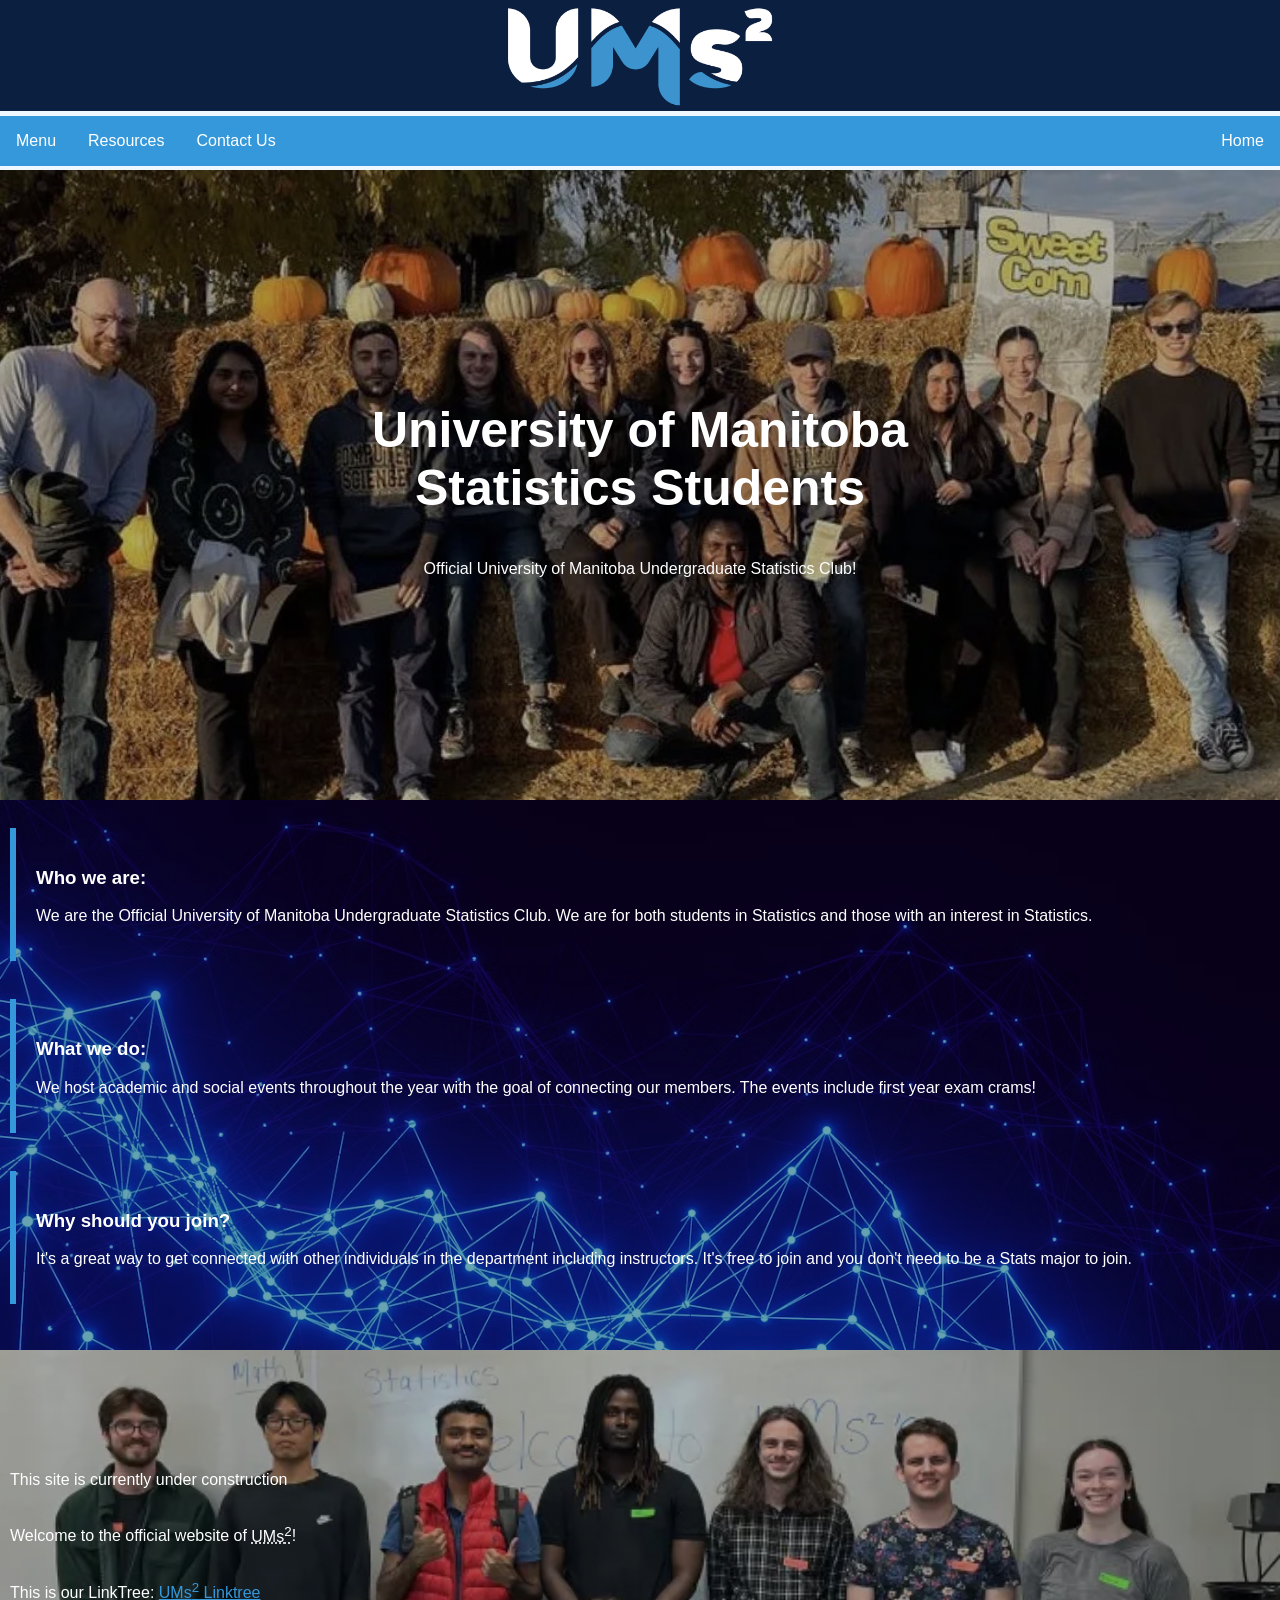
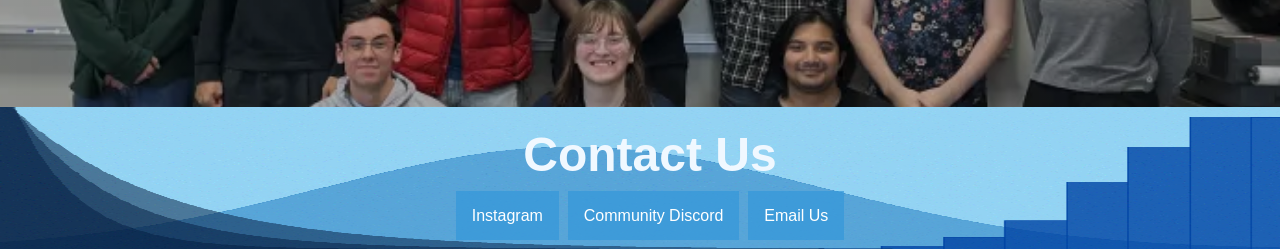
<file: index.html>
<html>

<head>
    <meta charset="UTF-8">
    <meta name="viewport" content="width=device-width, initial-scale=1.0">
    <title>UMs2's Website</title>
    <link rel="stylesheet" href="styles.css">
    <link rel="icon" type="image/png" href="Images/s2.png">
    <style>
        html{
            scroll-behavior: smooth;
        }
    </style>
</head>
<header style="max-width: 100%;">
<br>
<br>
<br>
 <!-- <p style="background-image: url('./Images/banner.png'); display: flex; justify-content: center; height: 200px; place-items: center; background-repeat: no-repeat; "></p> -->
  <!-- Setting Row Buttons-->
<div style = "background-color: aliceblue; height: 0.5%; width: 100%;"></div>
<div class = "buttons-in-row">  
<!-- First Button -->
  <div class="dropdown">
    <button onclick="toggleDropdown('myDropdown')" class="dropbtn">Menu</button>
    <div id="myDropdown" class="dropdown-content">
      <a href="/dates" target="_self">Important Dates</a>
      <a href="/Meetings/index.html">Meeting Notes and Time</a>
      <a href="/Page2">Picture Album</a>
      <a href="#Page4">Announcements</a>
      <a href="#Page5">Stats Fun!</a>
    </div>
  </div>
<!-- Second button-->
  <div class = "dropdown">
    <button onclick="toggleDropdown('dpdwn2')" class="dropbtn">Resources</button>
    <div id="dpdwn2" class = "dropdown-content">
      <a href="https://umanitoba.ca/science/" target="_blank">Faculty of Science </a>
      <a href="https://umanitoba.ca/science/statistics" target="_blank">Department of Statistics</a>
      <a href="https://www.umanitobassa.com/" target="_blank">Science Student Association</a>
    </div>
  </div>

<!-- Third Button (Scrolls to bottom of page where contact info will be) -->
  <a href="#Contacts" class = "a1">Contact Us</a>

  <a href="#Top" class = "a1" style = "margin-left: auto;">Home</a>

</div>
<script>
/* When the user clicks on the button, 
toggle between hiding and showing the dropdown content */
//function myFunction() {
  //document.getElementById("myDropdown").classList.toggle("show");
//}

function toggleDropdown(id) {
  document.querySelectorAll('.dropdown-content').forEach(menu => {
    if (menu.id !== id) menu.classList.remove('show');
  });

  
  document.getElementById(id).classList.toggle('show');
}

// Close the dropdown if the user clicks outside of it
window.onclick = function(event) {
  if (!event.target.matches('.dropbtn')) {
    var dropdowns = document.getElementsByClassName("dropdown-content");
    var i;
    for (i = 0; i < dropdowns.length; i++) {
      var openDropdown = dropdowns[i];
      if (openDropdown.classList.contains('show')) {
        openDropdown.classList.remove('show');
      }
    }
  }
}
</script>
<div style = "background-color: aliceblue; height: 0.5%; width: 100%;"></div>
</header>

<body id="Top" style="background-color:#93d3f3; margin: 0; font-family: Arial, sans-serif; max-width: 100%">

  <div class="hero-image" style="overflow: hidden;">
    <div class="hero-text">
      <h1 style="font-size:50px">University of Manitoba Statistics Students</h1>
      <p>Official University of Manitoba Undergraduate Statistics Club!</p>
    </div>
  </div>
  
  <div class="back-image" style="overflow: hidden; background-image: linear-gradient(rgba(0, 0, 0, 0.3), rgba(0, 0, 0, 0.3)), url(Images/footer.avif)">
    <br>
    <div class="back-text">
      <div class = "div1">
        <h3><b>Who we are:</b></h3>
        <p style = "padding: 0;">We are the Official University of Manitoba Undergraduate Statistics Club. We are for both students in Statistics and those with an interest in Statistics.</p>
      </div>
      <br>
      <div class = "div1">
        <h3 ><b>What we do:</b></h3>
        <p style = "padding: 0;">We host academic and social events throughout the year with the goal of connecting our members. The events include first year exam crams!</p>
      </div>
      <br>
      <div class = "div1">
        <h3><b>Why should you join?</b></h3>
        <p style = "padding: 0;">It's a great way to get connected with other individuals in the department including instructors. It's free to join and you don't need to be a Stats major to join.</p> 
      </div>
    </div>
     <br>
      <br>
  </div>
  <div class="back-image" style="overflow: hidden; background-image: linear-gradient(rgba(0, 0, 0, 0.3), rgba(0, 0, 0, 0.3)), url(Images/IMG_2492.png);">
    <div class="back-text" style="line-height: 1;">
      <br>
      <br>
      <br>
      <br>
      <br>
      <br>
      <p>This site is currently under construction</p>
      <p>Welcome to the official website of <abbr title="University of Manitoba Statistics Students">UMs<sup>2</sup></abbr>!</p>
      <p>This is our LinkTree: <a href="https://linktr.ee/ums2?fbclid=PAZXh0bgNhZW0CMTEAAafZk4XTjFNQ8O8244JzJIZJdFOq9LNE65E1q_XKm7aMLe3XkBQSueZQ9BZtsQ_aem_FlvnKwT2676CrmEqiCKvdg"
            target="_blank" class = "a2">UMs<sup>2</sup> Linktree</a>
      <br>
      <br>
      <br>
      <br>
      <br>
      <br>
    </div>
  </div>
</body>

<footer style="max-width: 100%">
<h2 id="Contacts" style="padding: 0; margin: 10px;">Contact Us</h2>
<div style = "justify-content: center; position: relative; display: inline-block; margin-bottom: 10px;">
<a href = "https://www.instagram.com/umstatisticsclub/" target="_blank" class = "a3" >Instagram</a>
<a href = "https://discord.gg/6qaGYQzfBu" target="_blank"  class = "a3" >Community Discord</a>
<a href = "mailto:UMs2@umanitoba.ca" target="_blank" class = "a3">Email Us</a>
</div>
<br>
</footer>

</html>
</file>
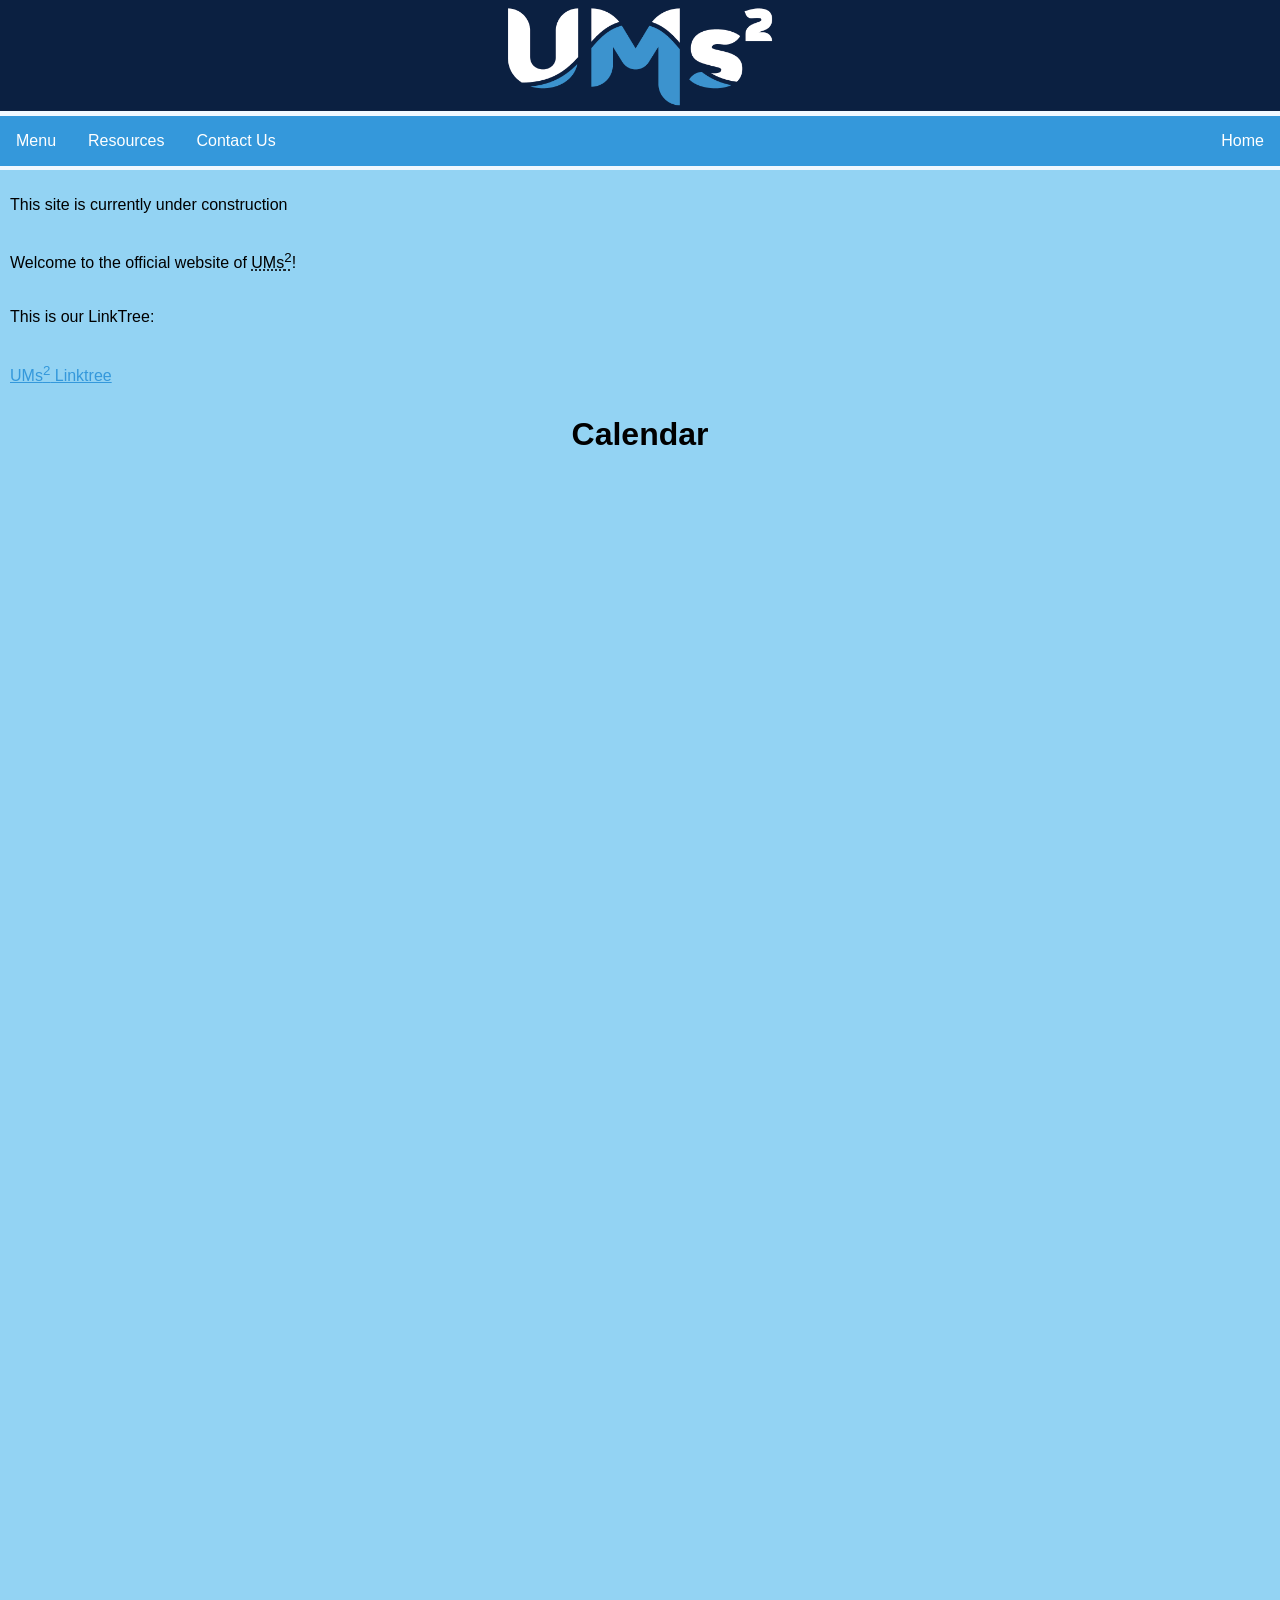
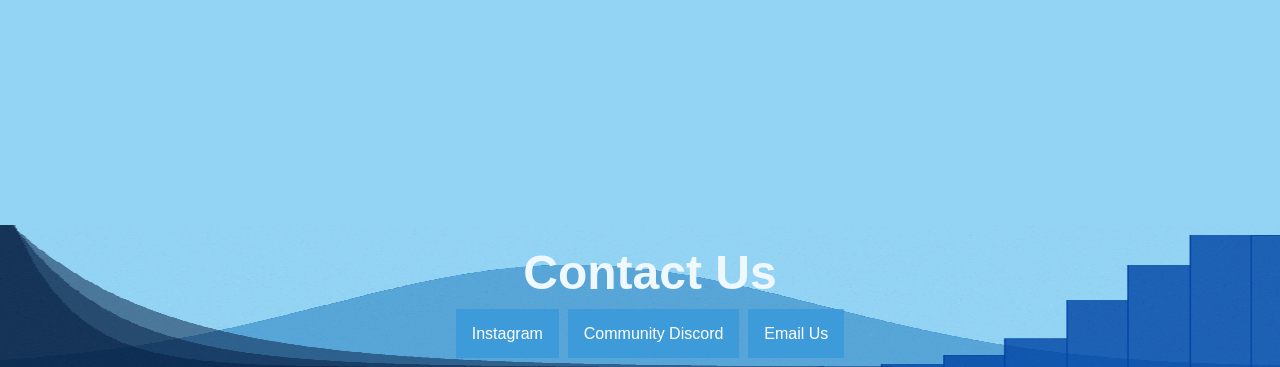
<file: dates/index.html>
<html>

<head>
  <meta charset="UTF-8">
  <meta name="viewport" content="width=device-width, initial-scale=1.0">
  <title>UMs2's Website</title>
  <link rel="stylesheet" href="/styles.css">
  <link rel="icon" type="image/png" href="Images/s2.png">
  <style>
    html {
      scroll-behavior: smooth;
    }
  </style>
</head>
<header style="min-width: 100%;">
  <br>
  <br>
  <br>
  <!-- <p style="background-image: url('./Images/banner.png'); display: flex; justify-content: center; height: 200px; place-items: center; background-repeat: no-repeat; "></p> -->
  <!-- Setting Row Buttons-->
   <div style = "background-color: aliceblue; height: 0.5%; width: 100%;"></div>
  <div class="buttons-in-row">
    <!-- First Button -->
    <div class="dropdown">
      <button onclick="toggleDropdown('myDropdown')" class="dropbtn">Menu</button>
      <div id="myDropdown" class="dropdown-content">
        <a href="/Meetings/index.html">Meeting Notes and Time</a>
        <a href="https://umssquared.github.io/Page2/">Picture Album</a>
        <a href="#Page4">Announcements</a>
        <a href="#Page5">Stats Fun!</a>
      </div>
    </div>
    <!-- Second button-->
    <div class="dropdown">
      <button onclick="toggleDropdown('dpdwn2')" class="dropbtn">Resources</button>
      <div id="dpdwn2" class="dropdown-content">
        <a href="https://umanitoba.ca/science/" target="_blank">Faculty of Science </a>
        <a href="https://umanitoba.ca/science/statistics" target="_blank">Department of Statistics</a>
        <a href="https://www.umanitobassa.com/" target="_blank">Science Student Association</a>
      </div>
    </div>

    <!-- Third Button (Scrolls to bottom of page where contact info will be) -->
    <a href="#Contacts" class="a1">Contact Us</a>

    <a href="/index.html" class = "a1" style = "margin-left: auto;">Home</a>

  </div>
  <script>
    /* When the user clicks on the button, 
    toggle between hiding and showing the dropdown content */
    //function myFunction() {
    //document.getElementById("myDropdown").classList.toggle("show");
    //}

    function toggleDropdown(id) {
      document.querySelectorAll('.dropdown-content').forEach(menu => {
        if (menu.id !== id) menu.classList.remove('show');
      });


      document.getElementById(id).classList.toggle('show');
    }

    // Close the dropdown if the user clicks outside of it
    window.onclick = function (event) {
      if (!event.target.matches('.dropbtn')) {
        var dropdowns = document.getElementsByClassName("dropdown-content");
        var i;
        for (i = 0; i < dropdowns.length; i++) {
          var openDropdown = dropdowns[i];
          if (openDropdown.classList.contains('show')) {
            openDropdown.classList.remove('show');
          }
        }
      }
    }
  </script>
  <div style = "background-color: aliceblue; height: 0.5%; width: 100%;"></div>
</header>

<body style="background-color:#93d3f3; margin: 0; font-family: Arial, sans-serif;">

  <p>This site is currently under construction</p>
  <p>Welcome to the official website of <abbr title="University of Manitoba Statistics Students">UMs<sup>2</sup></abbr>!
  </p>

  <p>This is our LinkTree:
  <p><a
      href="https://linktr.ee/ums2?fbclid=PAZXh0bgNhZW0CMTEAAafZk4XTjFNQ8O8244JzJIZJdFOq9LNE65E1q_XKm7aMLe3XkBQSueZQ9BZtsQ_aem_FlvnKwT2676CrmEqiCKvdg"
      target="_blank" class="a2">UMs<sup>2</sup> Linktree</a>
  <h1 style="text-align:center;">Calendar</h1>
 <iframe
    src="https://calendar.google.com/calendar/embed?height=600&wkst=1&ctz=America%2FWinnipeg&showTz=0&showPrint=0&showTitle=0&src=dW1hbml0b2Jhc3RhdGlzdGljc3N0dWRlbnRzQGdtYWlsLmNvbQ&src=ZW4uY2FuYWRpYW4jaG9saWRheUBncm91cC52LmNhbGVuZGFyLmdvb2dsZS5jb20&color=%23039be5&color=%230b8043"
    style="width: 80vw; height: 70vh; position: relative; display: flex; margin: auto; min-width: 300px;" frameborder="0" scrolling="no"></iframe><br>
  <br>
  <br>
  <br>
  <br>
  <br>
  <br>
  <br>
  <br>
  <br>
  <br>
  <br>
  <br>
  <br>
  <br>
  <br>
  <br>
  <br>
  <br>
  <br>
  <br>
  <br>
  <br>
  <br>
  <br>
  <br>
  <br>
  <br>
  <br>
  <br>
  <br>
  <br>
  <br>
  <br>
  <br>
  <br>
  <br>
  <br>
  <br>
  <br>
</body>

<footer style="overflow: clip;">
  <h2 id="Contacts" style="padding: 0; margin: 10px;">Contact Us</h2>
  <div style="justify-content: center; position: relative; display: inline-block; margin-bottom: 10px;">
    <a href="https://www.instagram.com/umstatisticsclub/" target="_blank" class="a3">Instagram</a>
    <a href="https://discord.gg/6qaGYQzfBu" target="_blank" class="a3">Community Discord</a>
    <a href="mailto:UMs2@umanitoba.ca" target="_blank" class="a3">Email Us</a>
  </div>
  <br>
</footer>


</html>
</file>
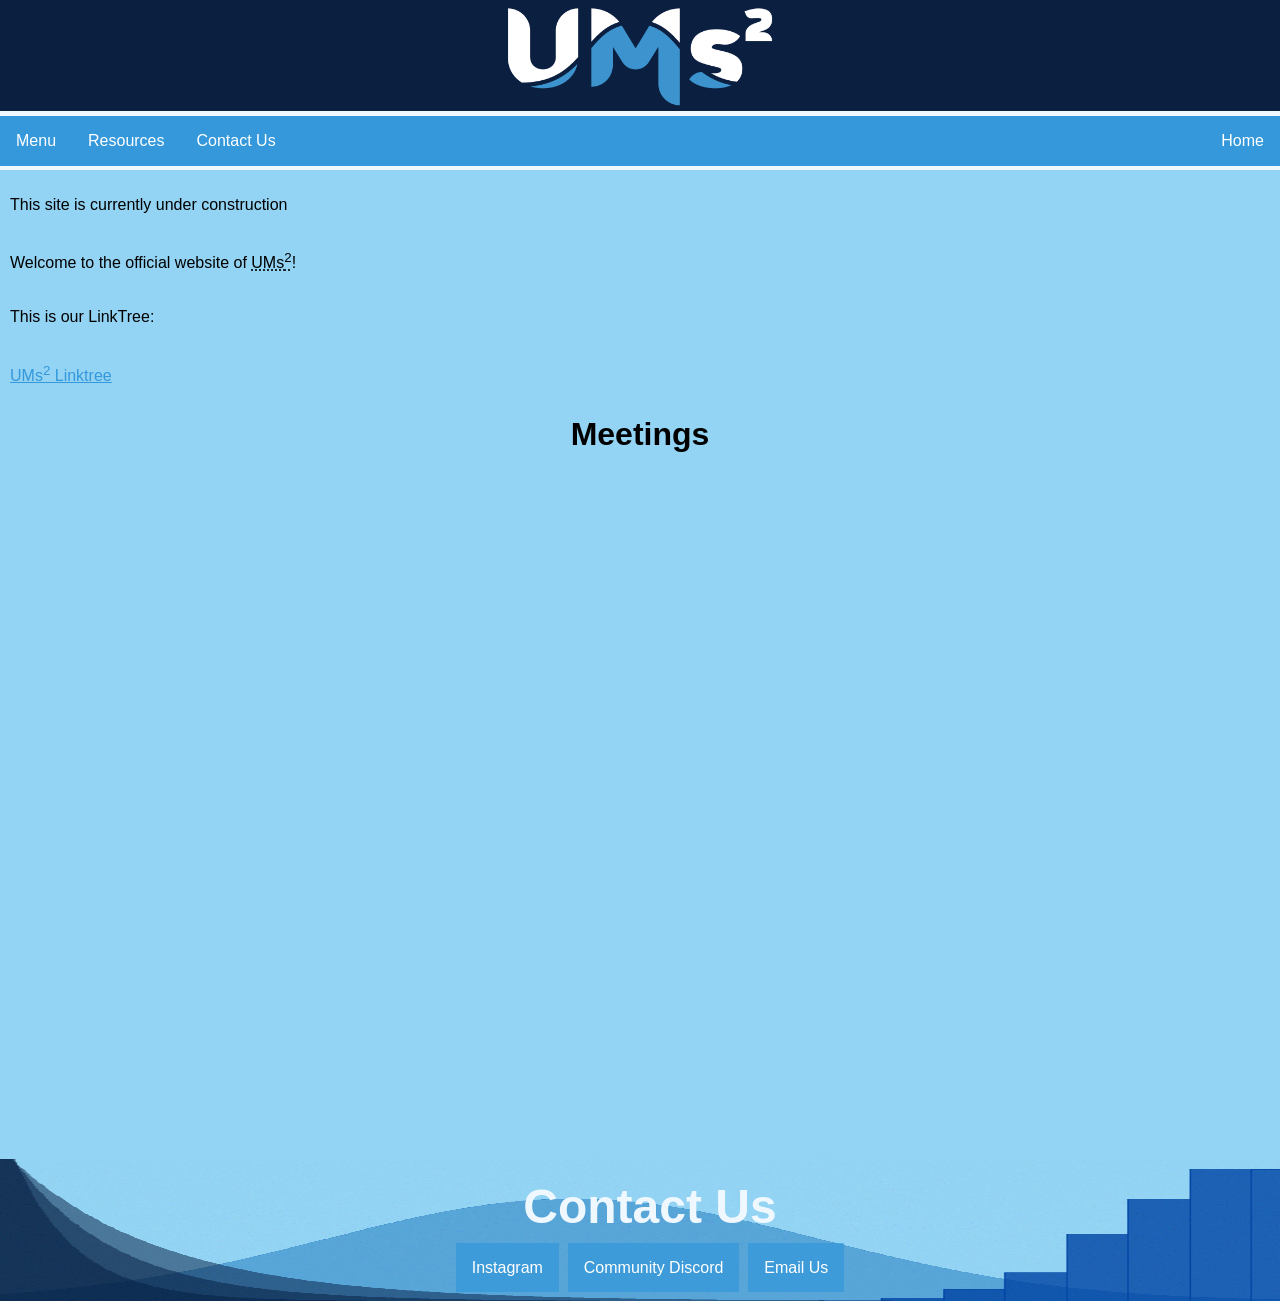
<file: Meetings/index.html>
<html>

<head>
  <meta charset="UTF-8">
  <meta name="viewport" content="width=device-width, initial-scale=1.0">
  <title>UMs2's Website</title>
  <link rel="stylesheet" href="/styles.css">
  <link rel="icon" type="image/png" href="Images/s2.png">
  <style>
    html {
      scroll-behavior: smooth;
    }
  </style>
</head>
<header style="min-width: 100%;">
  <br>
  <br>
  <br>
   <div style = "background-color: aliceblue; height: 0.5%; width: 100%;"></div>
  <div class="buttons-in-row">
    <!-- First Button -->
    <div class="dropdown">
      <button onclick="toggleDropdown('myDropdown')" class="dropbtn">Menu</button>
      <div id="myDropdown" class="dropdown-content">
        <a href="#Page2">Meeting Notes and Time</a>
        <a href="https://umssquared.github.io/Page2/">Picture Album</a>
        <a href="#Page4">Announcements</a>
        <a href="#Page5">Stats Fun!</a>
      </div>
    </div>
    <!-- Second button-->
    <div class="dropdown">
      <button onclick="toggleDropdown('dpdwn2')" class="dropbtn">Resources</button>
      <div id="dpdwn2" class="dropdown-content">
        <a href="https://umanitoba.ca/science/" target="_blank">Faculty of Science </a>
        <a href="https://umanitoba.ca/science/statistics" target="_blank">Department of Statistics</a>
        <a href="https://www.umanitobassa.com/" target="_blank">Science Student Association</a>
      </div>
    </div>

    <!-- Third Button (Scrolls to bottom of page where contact info will be) -->
    <a href="#Contacts" class="a1">Contact Us</a>

    <a href="/index.html" class = "a1" style = "margin-left: auto;">Home</a>

  </div>
  <script>
    /* When the user clicks on the button, 
    toggle between hiding and showing the dropdown content */
    //function myFunction() {
    //document.getElementById("myDropdown").classList.toggle("show");
    //}

    function toggleDropdown(id) {
      document.querySelectorAll('.dropdown-content').forEach(menu => {
        if (menu.id !== id) menu.classList.remove('show');
      });


      document.getElementById(id).classList.toggle('show');
    }

    // Close the dropdown if the user clicks outside of it
    window.onclick = function (event) {
      if (!event.target.matches('.dropbtn')) {
        var dropdowns = document.getElementsByClassName("dropdown-content");
        var i;
        for (i = 0; i < dropdowns.length; i++) {
          var openDropdown = dropdowns[i];
          if (openDropdown.classList.contains('show')) {
            openDropdown.classList.remove('show');
          }
        }
      }
    }
  </script>
  <div style = "background-color: aliceblue; height: 0.5%; width: 100%;"></div>
</header>

<body style="background-color:#93d3f3; margin: 0; font-family: Arial, sans-serif;">

  <p>This site is currently under construction</p>
  <p>Welcome to the official website of <abbr title="University of Manitoba Statistics Students">UMs<sup>2</sup></abbr>!
  </p>

  <p>This is our LinkTree:
  <p><a
      href="https://linktr.ee/ums2?fbclid=PAZXh0bgNhZW0CMTEAAafZk4XTjFNQ8O8244JzJIZJdFOq9LNE65E1q_XKm7aMLe3XkBQSueZQ9BZtsQ_aem_FlvnKwT2676CrmEqiCKvdg"
      target="_blank" class="a2">UMs<sup>2</sup> Linktree</a>
  <h1 style="text-align:center;">Meetings</h1>

  <br>
  <br>
  <br>
  <br>
  <br>
  <br>
  <br>
  <br>
  <br>
  <br>
  <br>
  <br>
  <br>
  <br>
  <br>
  <br>
  <br>
  <br>
  <br>
  <br>
  <br>
  <br>
  <br>
  <br>
  <br>
  <br>
  <br>
  <br>
  <br>
  <br>
  <br>
  <br>
  <br>
  <br>
  <br>
  <br>
  <br>
  <br>
</body>

<footer style="overflow: clip;">
  <h2 id="Contacts" style="padding: 0; margin: 10px;">Contact Us</h2>
  <div style="justify-content: center; position: relative; display: inline-block; margin-bottom: 10px;">
    <a href="https://www.instagram.com/umstatisticsclub/" target="_blank" class="a3">Instagram</a>
    <a href="https://discord.gg/6qaGYQzfBu" target="_blank" class="a3">Community Discord</a>
    <a href="mailto:UMs2@umanitoba.ca" target="_blank" class="a3">Email Us</a>
  </div>
  <br>
</footer>


</html>
</file>
<file: styles.css>
/* for futur use for multiple pages being formatted the smae way to save time */

/* <!--Link--> */
    .a1 {
        background-color: #3498DB;
        color: white;
        padding: 16px;
        font-size: 16px;
        border: none;
        cursor: pointer;
        text-decoration: none;
        font-family: Arial, sans-serif;
        z-index: 1;
        white-space: nowrap;
    }
    .a1:hover, .a1:focus {
        background-color: #2980B9;
    }
    .a2:link {
        color: #3498DB;
        background-color: transparent;
        text-decoration: underline;
        z-index: 1;
    }

    .a2:visited {
        color: #3498DB;
        background-color: transparent;
        text-decoration: none;
    } 

    .a2:hover {
        color: red;
        background-color: transparent;
        text-decoration: underline;
    }

    .a2:active {
        color: yellow;
        background-color: transparent;
        text-decoration: underline;
    }

    .a3 {
        background-color: rgba(52 , 152 , 219, 0.7);
        color: white;
        padding: 16px;
        font-size: 16px;
        border: none;
        cursor: pointer;
        text-decoration: none;
        font-family: Arial, sans-serif;
        z-index: 1;
        white-space: nowrap;
    }
    .a3:hover, .a1:focus {
        background-color: #2980B9;
    }


    /* <!--Drop down button--> */
.dropbtn {
  background-color: #3498DB;
  color: white;
  padding: 16px;
  font-size: 16px;
  border: none;
  cursor: pointer;
  font-family: Arial, sans-serif;
  z-index: 1;
  white-space: nowrap;
}

.dropbtn:hover, .dropbtn:focus {
  background-color: #2980B9;
}

.dropdown {
  position: center;
  display: inline-block;
}

.dropdown-content {
  display: none;
  position: absolute;
  left: 0;
  background-color: rgba(240, 248, 255); ;
  min-width: 160px;
  overflow: auto;
  box-shadow: 0px 8px 16px 0px rgba(0,0,0,0.2);
  z-index: 1;
  font-family: Arial, sans-serif;
}

.dropdown-content a {
  color: black;
  padding: 12px;
  font-size: 16px;
  text-decoration: none;
  display: block;
  font-family: Arial, sans-serif;
}
.buttons-in-row {
  background-color: #3498DB;
  display: flex;
  flex-grow: 1;
  text-align: center;
  width: 100%;
}

.dropdown a:hover {background-color: #ddd;}

.show {display: block;}

.drop {}

/* Header */
header {
  position: sticky;
  top:0;
  background-color:#0b2041; 
  color:rgb(240, 248, 255); 
  text-align:center; 
  background-image: url('./Images/banner.png');
  background-repeat: no-repeat;
  background-position: center;
  background-position-y: 5px;
  background-size: 300px;
  font-size:200%; 
  width:100%;
  z-index: 999;
  padding: 0%;
}

/* Footer */
footer {
  bottom: 0;
  background-color:#0b2041; 
  color:aliceblue; 
  text-align:center; 
  background-image: url('./Images/NewFooter.png');
  background-repeat: no-repeat;
  background-position: center;
  background-size: 100% 100%;
  font-size:200%; 
  width:100%;
  z-index: 998;
  padding: 10;
}


.div1 {
    margin: 10px;
    border-left: 6px solid #3498DB;
    padding: 20px;
}

p {
    padding:10px;
}

.hero-image {
  background-image: linear-gradient(rgba(0, 0, 0, 0.3), rgba(0, 0, 0, 0.3)), url("Images/image\ \(2\).png");
  height: 70%;
  background-position-y: 10%;
  background-position-x: center;
  background-repeat: no-repeat;
  background-size: cover;
  position: relative;
}

.hero-text {
  font-family: "Lucida Sans", sans-serif;
  text-align: center;
  position: absolute;
  top: 50%;
  left: 50%;
  transform: translate(-50%, -50%);
  color: white;
}

.back-image {
  background-position-y: 10%;
  background-position-x: center;
  background-repeat: no-repeat;
  background-size: cover;
  position: relative;
}

.back-text{
  font-family: "Lucida Sans", sans-serif;
  color: white;
}

/* body {
    background-image: url('Images/image\ \(2\).png'), url('Images/footer.png'), url('Images/IMG_2492.png');
    background-position: top center, center center, bottom center; 
    background-repeat: no-repeat;
    background-size: ;
    backdrop-filter: brightness(70%)
} */
</file>
